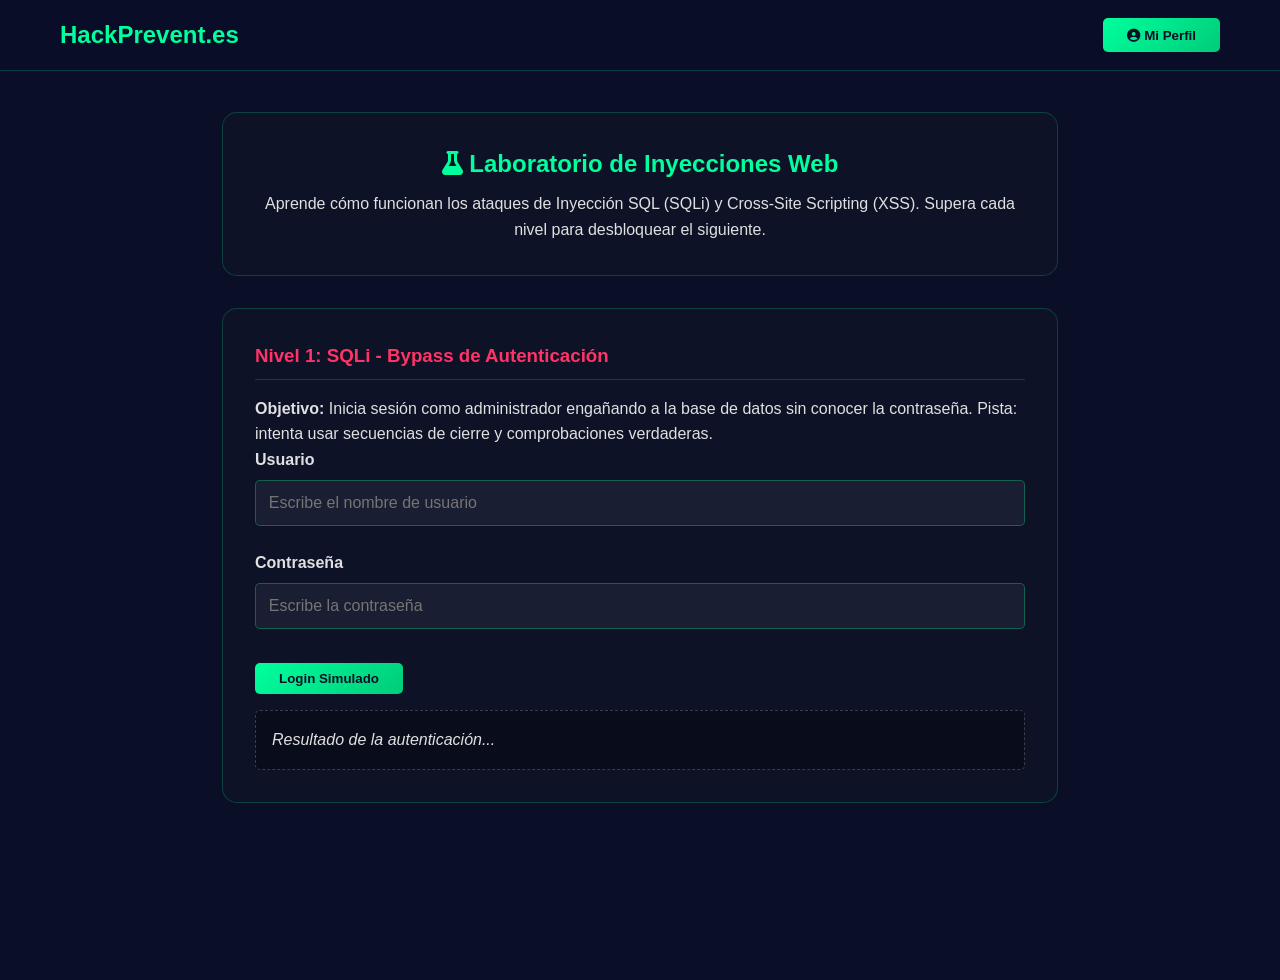
<file: lab-inyecciones.html>
<!DOCTYPE html>
<html lang="es">
<head>
    <meta charset="UTF-8">
    <meta name="viewport" content="width=device-width, initial-scale=1.0">
    <title>Laboratorio: Inyecciones y XSS</title>
    <link rel="stylesheet" href="css/layout.css">
    <link rel="stylesheet" href="css/components.css">
    <link rel="stylesheet" href="css/styles.css">
    <link rel="stylesheet" href="https://cdnjs.cloudflare.com/ajax/libs/font-awesome/6.4.0/css/all.min.css">
    <style>
        .lab-container {
            max-width: 900px;
            margin: 0 auto;
            padding: 2rem;
            min-height: 100vh;
            margin-top: 80px;
        }
        
        .lab-header {
            background: rgba(15, 20, 40, 0.8);
            border: 1px solid rgba(0, 255, 157, 0.2);
            border-radius: 15px;
            padding: 2rem;
            margin-bottom: 2rem;
            text-align: center;
        }

        .lab-header h2 {
            color: #00ff9d;
            margin-bottom: 0.5rem;
        }
        
        .lab-section {
            background: rgba(15, 20, 40, 0.8);
            border: 1px solid rgba(0, 255, 157, 0.2);
            border-radius: 15px;
            padding: 2rem;
            margin-bottom: 2rem;
        }

        .lab-section h3 {
            color: #ff3366;
            margin-bottom: 1rem;
            border-bottom: 1px solid rgba(255, 51, 102, 0.3);
            padding-bottom: 0.5rem;
        }

        .code-snippet {
            background: #0a0e27;
            padding: 1rem;
            border-radius: 5px;
            font-family: monospace;
            color: #00ff9d;
            margin: 1rem 0;
            overflow-x: auto;
        }

        .result-box {
            background: rgba(0, 0, 0, 0.3);
            padding: 1rem;
            border-radius: 5px;
            margin-top: 1rem;
            min-height: 50px;
            border: 1px dashed rgba(255, 255, 255, 0.2);
        }

        .success-text {
            color: #00ff9d;
            font-weight: bold;
        }

        .error-text {
            color: #ff3366;
        }

        table.db-table {
            width: 100%;
            border-collapse: collapse;
            margin-top: 1rem;
            color: #e0e0e0;
        }

        table.db-table th, table.db-table td {
            border: 1px solid rgba(255, 255, 255, 0.2);
            padding: 8px;
            text-align: left;
        }

        table.db-table th {
            background: rgba(0, 255, 157, 0.1);
            color: #00ff9d;
        }
    </style>
</head>
<body>
    
    <!-- NAVIGATION -->
    <nav>
        <div class="container">
            <div class="logo"><a href="/" style="color: #00ff9d; text-decoration: none;">HackPrevent.es</a></div>
            <div class="nav-links">
                <button class="btn-login" onclick="window.location.href='/profile.html'">
                    <i class="fas fa-user-circle"></i> Mi Perfil
                </button>
            </div>
        </div>
    </nav>

    <!-- LAB CONTENT -->
    <div class="lab-container">
        
        <div class="lab-header">
            <h2><i class="fas fa-flask"></i> Laboratorio de Inyecciones Web</h2>
            <p>Aprende cómo funcionan los ataques de Inyección SQL (SQLi) y Cross-Site Scripting (XSS). Supera cada nivel para desbloquear el siguiente.</p>
        </div>

        <!-- PRUEBA 1: SQLi Login Bypass -->
        <div class="lab-section" id="level1">
            <h3>Nivel 1: SQLi - Bypass de Autenticación</h3>
            <p><strong>Objetivo:</strong> Inicia sesión como administrador engañando a la base de datos sin conocer la contraseña. Pista: intenta usar secuencias de cierre y comprobaciones verdaderas.</p>
            
            <form id="sqli-login-form" onsubmit="handleSqlLogin(event)">
                <div class="form-group">
                    <label>Usuario</label>
                    <input type="text" id="sqli-user" placeholder="Escribe el nombre de usuario">
                </div>
                <div class="form-group">
                    <label>Contraseña</label>
                    <input type="text" id="sqli-pass" placeholder="Escribe la contraseña">
                </div>
                <button type="submit" class="btn-login" style="margin-top: 10px; width: auto; padding: 0.5rem 1.5rem;">Login Simulado</button>
            </form>

            <div id="sqli-login-result" class="result-box">
                <em>Resultado de la autenticación...</em>
            </div>
        </div>

        <!-- PRUEBA 2: SQLi Obtención de Datos -->
        <div class="lab-section" id="level2" style="display: none;">
            <h3>Nivel 2: SQLi - Extracción de Datos</h3>
            <p><strong>Objetivo:</strong> Busca información de un producto por su ID. La búsqueda normal solo trae 1 producto, pero alterando la petición en base de datos puedes sacar a la luz los productos ocultos del sistema.</p>
            
            <form id="sqli-search-form" onsubmit="handleSqlSearch(event)">
                <div class="form-group">
                    <label>ID del Producto</label>
                    <input type="text" id="sqli-search" placeholder="Buscar por ID...">
                </div>
                <button type="submit" class="btn-login" style="margin-top: 10px; width: auto; padding: 0.5rem 1.5rem;">Buscar</button>
            </form>

            <div id="sqli-search-result" class="result-box" style="overflow-x: auto;">
                <em>Los productos aparecerán aquí...</em>
            </div>
        </div>

        <!-- PRUEBA 3: XSS Reflejado -->
        <div class="lab-section" id="level3" style="display: none;">
            <h3>Nivel 3: Cross-Site Scripting (XSS)</h3>
            <p><strong>Objetivo:</strong> Este campo saluda al visitante dibujando texto tal cual (en el DOM). Intenta inyectar código JavaScript ejecutable desde el formulario.</p>
            
            <form id="xss-form" onsubmit="handleXss(event)">
                <div class="form-group">
                    <label>Tu Nombre</label>
                    <input type="text" id="xss-input" placeholder="Ej: <img src=x onerror=alert(1)>">
                </div>
                <button type="submit" class="btn-login" style="margin-top: 10px; width: auto; padding: 0.5rem 1.5rem;">Enviar Saludo</button>
            </form>

            <div class="result-box">
                ¡Hola, <span id="xss-result"><em>Invitado</em></span>!
            </div>
        </div>

        <!-- PANTALLA COMPLETADO -->
        <div class="lab-section" id="completion-screen" style="display: none; text-align: center;">
            <h3 style="color: #00ff9d; font-size: 2rem;"><i class="fas fa-trophy"></i> ¡Laboratorio Completado!</h3>
            <p style="font-size: 1.1rem; margin: 1rem 0;">Has superado los 3 niveles de vulnerabilidades web (SQLi Bypass, SQLi Exfiltration y XSS Injection).</p>
            
            <div style="background: rgba(0,255,157,0.1); border: 2px dashed #00ff9d; padding: 2rem; border-radius: 10px; margin: 2rem auto; max-width: 400px;">
                <p style="margin-bottom: 0.5rem; color: #b0b0b0;">Tu código de finalización:</p>
                <div style="font-size: 2rem; font-family: monospace; font-weight: bold; color: #ff3366; letter-spacing: 2px;" id="final-code">
                    Cargando código...
                </div>
            </div>
            
            <p>Guarda este código para canjear más tarde por experiencia en la página principal.</p>
            <button class="btn-login" style="margin-top: 20px; width: auto; padding: 0.8rem 2rem;" onclick="window.location.href='/'">Volver a Inicio</button>
        </div>

    </div>

    <!-- SCRIPT DEL LAB -->
    <script src="js/lab-inyecciones.js?v=2"></script>

</body>
</html>
</file>
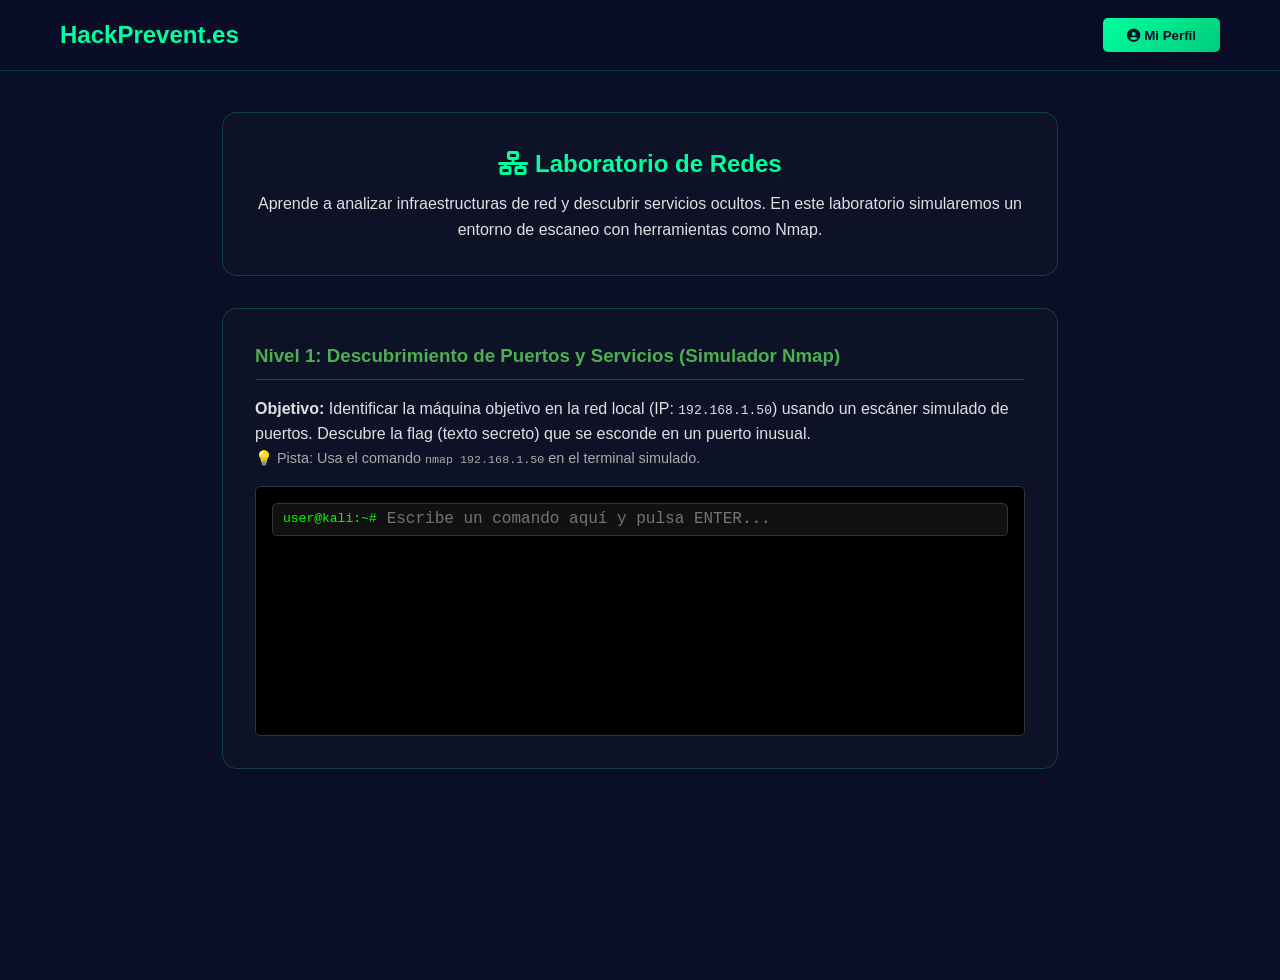
<file: lab-redes.html>
<!DOCTYPE html>
<html lang="es">
<head>
    <meta charset="UTF-8">
    <meta name="viewport" content="width=device-width, initial-scale=1.0">
    <title>Laboratorio: Redes y Escaneo de Puertos</title>
    <link rel="stylesheet" href="css/layout.css">
    <link rel="stylesheet" href="css/components.css">
    <link rel="stylesheet" href="css/styles.css">
    <link rel="stylesheet" href="https://cdnjs.cloudflare.com/ajax/libs/font-awesome/6.4.0/css/all.min.css">
    <style>
        .lab-container {
            max-width: 900px;
            margin: 0 auto;
            padding: 2rem;
            min-height: 100vh;
            margin-top: 80px;
        }
        
        .lab-header {
            background: rgba(15, 20, 40, 0.8);
            border: 1px solid rgba(0, 255, 157, 0.2);
            border-radius: 15px;
            padding: 2rem;
            margin-bottom: 2rem;
            text-align: center;
        }

        .lab-header h2 {
            color: #00ff9d;
            margin-bottom: 0.5rem;
        }
        
        .lab-section {
            background: rgba(15, 20, 40, 0.8);
            border: 1px solid rgba(0, 255, 157, 0.2);
            border-radius: 15px;
            padding: 2rem;
            margin-bottom: 2rem;
        }

        .lab-section h3 {
            color: #4CAF50;
            margin-bottom: 1rem;
            border-bottom: 1px solid rgba(76, 175, 80, 0.3);
            padding-bottom: 0.5rem;
        }

        .terminal-box {
            background: #000;
            border: 1px solid #333;
            padding: 1rem;
            border-radius: 5px;
            font-family: 'Courier New', Courier, monospace;
            color: #00ff00;
            margin-top: 1rem;
            min-height: 250px;
            max-height: 400px;
            overflow-y: auto;
            position: relative;
        }
        
        .terminal-box p {
            margin: 0 0 5px 0;
            line-height: 1.4;
        }

        .success-text {
            color: #00ff9d;
            font-weight: bold;
        }

        .error-text {
            color: #ff3366;
        }

        .terminal-input-group {
            display: flex;
            align-items: center;
            background: #111;
            padding: 5px 10px;
            border-radius: 5px;
            border: 1px solid #333;
            margin-bottom: 10px;
        }
        
        .terminal-input-group span {
            color: #00ff00;
            font-family: monospace;
            margin-right: 10px;
        }
        
        .terminal-input-group input {
            background: transparent;
            border: none;
            color: #fff;
            font-family: monospace;
            flex-grow: 1;
            font-size: 16px;
            outline: none;
        }

        .lab-challenge {
            margin-top: 2rem;
            padding-top: 1rem;
            border-top: 1px dashed rgba(255,255,255,0.2);
        }

    </style>
</head>
<body>
    
    <!-- NAVIGATION -->
    <nav>
        <div class="container">
            <div class="logo"><a href="/" style="color: #00ff9d; text-decoration: none;">HackPrevent.es</a></div>
            <div class="nav-links">
                <button class="btn-login" onclick="window.location.href='/profile.html'">
                    <i class="fas fa-user-circle"></i> Mi Perfil
                </button>
            </div>
        </div>
    </nav>

    <!-- LAB CONTENT -->
    <div class="lab-container">
        
        <div class="lab-header">
            <h2><i class="fas fa-network-wired"></i> Laboratorio de Redes</h2>
            <p>Aprende a analizar infraestructuras de red y descubrir servicios ocultos. En este laboratorio simularemos un entorno de escaneo con herramientas como Nmap.</p>
        </div>

        <!-- PRUEBA 1: Escaneo de Puertos -->
        <div class="lab-section" id="level1">
            <h3>Nivel 1: Descubrimiento de Puertos y Servicios (Simulador Nmap)</h3>
            <p><strong>Objetivo:</strong> Identificar la máquina objetivo en la red local (IP: <code>192.168.1.50</code>) usando un escáner simulado de puertos. Descubre la flag (texto secreto) que se esconde en un puerto inusual.</p>
            <p style="font-size: 0.9em; color: #aaa;">💡 Pista: Usa el comando <code>nmap 192.168.1.50</code> en el terminal simulado.</p>
            
            <div class="terminal-box" id="nmap-terminal" onclick="document.getElementById('cmd-input').focus()">
                <div class="terminal-input-group">
                    <span>user@kali:~#</span>
                    <input type="text" id="cmd-input" placeholder="Escribe un comando aquí y pulsa ENTER..." onkeypress="handleCommand(event)" autocomplete="off">
                </div>
                <div id="terminal-output"></div>
            </div>

            <!-- Solución del reto -->
            <div class="lab-challenge" id="challenge-flag" style="display: none;">
                <h4>¡Has descubierto servicios interesantes!</h4>
                <p>¿Cuál es la flag secreta que has encontrado en el puerto oculto?</p>
                <div class="form-group" style="display: flex; gap: 10px; max-width: 400px;">
                    <input type="text" id="flag-input" placeholder="FLAG{...}">
                    <button class="btn-login" onclick="verifyFlag()" style="width: auto; padding: 0.5rem 1.5rem;">Validar</button>
                </div>
                <p id="flag-result" style="margin-top: 10px;"></p>
            </div>
        </div>

    </div>

    <!-- SCRIPTS -->
    <script>
        const terminalOutput = document.getElementById('terminal-output');
        const cmdInput = document.getElementById('cmd-input');
        let isScanning = false;

        function printToTerminal(htmlContent) {
            const p = document.createElement('p');
            p.innerHTML = htmlContent;
            terminalOutput.appendChild(p);
            document.getElementById('nmap-terminal').scrollTop = document.getElementById('nmap-terminal').scrollHeight;
        }

        async function handleCommand(event) {
            if (event.key === 'Enter') {
                const cmd = cmdInput.value.trim().toLowerCase();
                if (!cmd) return;
                
                printToTerminal(`<span>user@kali:~# ${cmd}</span>`);
                cmdInput.value = '';
                
                if (isScanning) {
                    printToTerminal(`<span class="error-text">Ya hay un escaneo en curso...</span>`);
                    return;
                }

                if (cmd === 'clear' || cmd === 'cls') {
                    terminalOutput.innerHTML = '';
                } 
                else if (cmd.startsWith('nmap')) {
                    const args = cmd.split(' ').slice(1);
                    if (args.includes('192.168.1.50')) {
                        startSimulatedScan();
                    } else if (args.length > 0) {
                        printToTerminal(`Iniciando Nmap 7.93...<br>Note: Host seems down. Si está simulado, asegúrate de apuntar a la IP correcta (192.168.1.50).`);
                    } else {
                        printToTerminal(`Falta la IP objetivo. Ejemplo: nmap 192.168.1.50`);
                    }
                } 
                else if (cmd === 'help') {
                    printToTerminal(`Comandos disponibles:<br> - nmap [IP]<br> - clear<br> - help`);
                }
                else {
                    printToTerminal(`Comando no encontrado: ${cmd}`);
                }
            }
        }

        async function startSimulatedScan() {
            isScanning = true;
            printToTerminal(`Starting Nmap 7.93 ( https://nmap.org ) at ${new Date().toISOString().split('T')[0]} 12:00 CET`);
            
            await new Promise(r => setTimeout(r, 1000));
            printToTerminal(`Nmap scan report for 192.168.1.50`);
            printToTerminal(`Host is up (0.0012s latency).`);
            printToTerminal(`Not shown: 997 closed tcp ports (reset)`);
            
            await new Promise(r => setTimeout(r, 1500));
            printToTerminal(`PORT     STATE SERVICE`);
            printToTerminal(`<span style="color: #00ff9d;">22/tcp   open  ssh</span>`);
            printToTerminal(`|_ssh-hostkey: 1024 d4:1...`);
            
            await new Promise(r => setTimeout(r, 1000));
            printToTerminal(`<span style="color: #00ff9d;">80/tcp   open  http</span>`);
            printToTerminal(`|_http-title: Pagina por defecto Apache`);
            
            await new Promise(r => setTimeout(r, 2000));
            printToTerminal(`<span style="color: #ffcc00;">7777/tcp open  cbt</span>`);
            printToTerminal(`| fingerprint-strings:`);
            printToTerminal(`|   Service Info: Mensaje del administrador:`);
            printToTerminal(`|   "Tu flag de recompensa es: <strong>FLAG{nmap_master_1337}</strong>"`);
            
            await new Promise(r => setTimeout(r, 1000));
            printToTerminal(`<br>Nmap done: 1 IP address (1 host up) scanned in 4.56 seconds`);
            isScanning = false;

            // Mostrar el reto de la flag
            document.getElementById('challenge-flag').style.display = 'block';
        }

        function verifyFlag() {
            const input = document.getElementById('flag-input').value.trim();
            const resultMsg = document.getElementById('flag-result');
            
            if (input === 'FLAG{nmap_master_1337}') {
                resultMsg.innerHTML = '<span class="success-text" style="display: block; margin-top: 10px;"><i class="fas fa-check-circle"></i> ¡Correcto! Has encontrado el puerto oculto.<br><br>🎁 <strong>Tu código de recompensa es: <span style="background: rgba(0,255,157,0.2); padding: 5px; border-radius: 5px; border: 1px dashed #00ff9d; user-select: all;">HKPRV-NET-NMAP1</span></strong><br>Cópialo, vete a la página principal y canjéalo en el contador inferior para conseguir +50 XP.</span>';
            } else {
                resultMsg.innerHTML = '<span class="error-text"><i class="fas fa-times-circle"></i> Flag incorrecta, sigue buscando en el informe de Nmap.</span>';
            }
        }
    </script>
</body>
</html>
</file>
<file: css/layout.css>
/* ============================================
   LAYOUT PRINCIPAL
   ============================================ */

* { 
    margin: 0; 
    padding: 0; 
    box-sizing: border-box; 
}

body {
    font-family: 'Segoe UI', Tahoma, Geneva, Verdana, sans-serif;
    line-height: 1.6;
    color: #e0e0e0;
    background: #0a0e27;
}

.container {
    max-width: 1200px;
    margin: 0 auto;
    padding: 0 20px;
}

/* NAVIGATION */
nav {
    position: fixed;
    top: 0;
    width: 100%;
    background: rgba(10, 14, 39, 0.95);
    backdrop-filter: blur(10px);
    z-index: 1000;
    padding: 1rem 0;
    border-bottom: 1px solid rgba(0, 255, 157, 0.2);
}

nav .container {
    display: flex;
    justify-content: space-between;
    align-items: center;
}

nav .logo {
    font-size: 1.5rem;
    font-weight: bold;
    color: #00ff9d;
}

nav ul {
    list-style: none;
    display: flex;
    gap: 2rem;
}

nav a {
    color: #e0e0e0;
    text-decoration: none;
}

nav a:hover {
    color: #00ff9d;
}

nav .nav-links {
    display: flex;
    align-items: center;
    gap: 2rem;
}

/* HERO SECTION */
.hero {
    min-height: 100vh;
    display: flex;
    align-items: center;
    justify-content: center;
    background: linear-gradient(135deg, #0a0e27 0%, #1a1f3a 100%);
    padding: 120px 20px 60px;
    position: relative;
    overflow: hidden;
}

.hero::before {
    content: '';
    position: absolute;
    width: 500px;
    height: 500px;
    background: radial-gradient(circle, rgba(0, 255, 157, 0.1) 0%, transparent 70%);
    top: -250px;
    right: -250px;
}

.hero-content {
    text-align: center;
    position: relative;
    z-index: 1;
}

.hero h1 {
    font-size: 3.5rem;
    font-weight: bold;
    margin-bottom: 1rem;
    color: #ffffff;
}

.hero .subtitle {
    font-size: 1.5rem;
    color: #00ff9d;
    margin-bottom: 1rem;
}

.hero .description {
    font-size: 1.2rem;
    color: #b0b0b0;
    max-width: 800px;
    margin: 0 auto 2rem;
    line-height: 1.8;
}

/* SECTIONS */
section {
    padding: 80px 0;
}

.section-title {
    text-align: center;
    font-size: 2.5rem;
    margin-bottom: 3rem;
    color: #ffffff;
}

/* RESPONSIVE */
@media (max-width: 768px) {
    nav ul { 
        display: none; 
    }
    .hero h1 { 
        font-size: 2.5rem; 
    }
    .hero .subtitle { 
        font-size: 1.2rem; 
    }
}
</file>
<file: css/components.css>
/* ============================================
   COMPONENTES
   ============================================ */

.modal {
    display: none;
    position: fixed;
    z-index: 2000;
    left: 0;
    top: 0;
    width: 100%;
    height: 100%;
    background: rgba(0, 0, 0, 0.8);
    backdrop-filter: blur(5px);
}

.modal.active {
    display: flex;
    align-items: center;
    justify-content: center;
}

.modal-content {
    background: #0f1428;
    padding: 2.5rem;
    border-radius: 15px;
    width: 90%;
    max-width: 450px;
    border: 1px solid rgba(0, 255, 157, 0.2);
    position: relative;
}

.modal-close {
    position: absolute;
    top: 1rem;
    right: 1rem;
    background: none;
    border: none;
    color: #b0b0b0;
    font-size: 1.5rem;
    cursor: pointer;
}

.modal-close:hover {
    color: #00ff9d;
}

.modal-header {
    text-align: center;
    margin-bottom: 2rem;
}

.modal-header h2 {
    color: #00ff9d;
    margin-bottom: 0.5rem;
}

.modal-tabs {
    display: flex;
    gap: 1rem;
    margin-bottom: 2rem;
}

.modal-tab {
    flex: 1;
    padding: 0.8rem;
    background: rgba(255,255,255,0.05);
    border: 1px solid rgba(0,255,157,0.2);
    color: #b0b0b0;
    cursor: pointer;
    border-radius: 5px;
}

.modal-tab.active {
    background: rgba(0,255,157,0.2);
    color: #00ff9d;
    border-color: #00ff9d;
}

.tab-content {
    display: none;
}

.tab-content.active {
    display: block;
}

/* FORMULARIOS */
.form-group {
    margin-bottom: 1.5rem;
}

.form-group label {
    display: block;
    color: #e0e0e0;
    margin-bottom: 0.5rem;
    font-weight: 600;
}

.form-group input,
.form-group textarea {
    width: 100%;
    padding: 0.8rem;
    background: rgba(255,255,255,0.05);
    border: 1px solid rgba(0,255,157,0.3);
    border-radius: 5px;
    color: #ffffff;
    font-size: 1rem;
}

.form-group input:focus,
.form-group textarea:focus {
    outline: none;
    border-color: #00ff9d;
    box-shadow: 0 0 0 2px rgba(0,255,157,0.1);
}

/* BOTONES */
.btn-submit {
    width: 100%;
    padding: 1rem;
    background: linear-gradient(135deg, #00ff9d 0%, #00cc7a 100%);
    color: #0a0e27;
    border: none;
    border-radius: 5px;
    font-size: 1.1rem;
    font-weight: 600;
    cursor: pointer;
}

.btn-submit:hover {
    opacity: 0.9;
}

.btn-submit:disabled {
    opacity: 0.6;
    cursor: not-allowed;
}

.btn-github {
    width: 100%;
    padding: 0.9rem;
    background: #24292e;
    color: white;
    border: 2px solid rgba(255, 255, 255, 0.1);
    border-radius: 8px;
    font-size: 0.95rem;
    font-weight: 600;
    cursor: pointer;
    display: flex;
    align-items: center;
    justify-content: center;
    gap: 0.8rem;
}

.btn-github:hover {
    background: #2f363d;
    border-color: rgba(255, 255, 255, 0.3);
}

.btn-login {
    background: linear-gradient(135deg, #00ff9d 0%, #00cc7a 100%);
    color: #0a0e27;
    padding: 0.6rem 1.5rem;
    border-radius: 5px;
    font-weight: 600;
    border: none;
    cursor: pointer;
}

.btn-login:hover {
    opacity: 0.9;
}
</file>
<file: css/styles.css>
/* ============================================
   ESTILOS ADICIONALES
   ============================================ */

.lab-card,
.resource-card {
    background: rgba(255,255,255,0.05);
    padding: 2rem;
    border-radius: 10px;
    border: 1px solid rgba(0,255,157,0.2);
}

.lab-card:hover,
.resource-card:hover {
    transform: translateY(-5px);
    box-shadow: 0 10px 30px rgba(0,255,157,0.2);
}

.message-toast {
    position: fixed;
    top: 20px;
    right: 20px;
    padding: 1rem 1.5rem;
    background: rgba(10, 14, 39, 0.95);
    border-radius: 8px;
    box-shadow: 0 4px 20px rgba(0, 0, 0, 0.3);
    z-index: 10000;
    border-left: 4px solid;
    display: flex;
    align-items: center;
    gap: 0.8rem;
}

.message-toast.success {
    border-color: #00ff9d;
    color: #00ff9d;
}

.message-toast.error {
    border-color: #ff4757;
    color: #ff4757;
}

/* LABORATORIOS SECTION */
.laboratorios {
    padding: 4rem 0;
    background: linear-gradient(135deg, rgba(0,255,157,0.02) 0%, rgba(0,100,255,0.02) 100%);
    border-top: 1px solid rgba(0,255,157,0.1);
}

.laboratorios h2 {
    font-size: 2rem;
    margin-bottom: 2rem;
    text-align: center;
    background: linear-gradient(135deg, #00ff9d, #0064ff);
    -webkit-background-clip: text;
    -webkit-text-fill-color: transparent;
    background-clip: text;
}

.labs-grid {
    display: grid;
    grid-template-columns: repeat(auto-fit, minmax(280px, 1fr));
    gap: 1.5rem;
    margin-bottom: 2rem;
}

.lab-card {
    background: rgba(255,255,255,0.03);
    padding: 1.5rem;
    border-radius: 8px;
    border: 1px solid rgba(0,255,157,0.15);
    text-align: center;
    transition: all 0.3s ease;
    cursor: pointer;
}

.lab-card:hover {
    background: rgba(255,255,255,0.08);
    border-color: rgba(0,255,157,0.4);
    transform: translateY(-5px);
    box-shadow: 0 10px 30px rgba(0,255,157,0.15);
}

.lab-card i {
    font-size: 2.5rem;
    color: #00ff9d;
    margin-bottom: 1rem;
}

.lab-card h3 {
    font-size: 1.1rem;
    margin-bottom: 0.5rem;
    color: #fff;
}

.lab-card p {
    font-size: 0.9rem;
    color: #aaa;
    margin-bottom: 1rem;
}

.btn-lab {
    background: rgba(0,255,157,0.2);
    color: #00ff9d;
    border: 1px solid #00ff9d;
    padding: 0.6rem 1rem;
    border-radius: 4px;
    cursor: pointer;
    font-weight: 600;
    transition: all 0.3s ease;
    font-size: 0.9rem;
}

.btn-lab:hover {
    background: rgba(0,255,157,0.3);
    box-shadow: 0 4px 15px rgba(0,255,157,0.2);
}

@media (max-width: 768px) {
    .modal-content {
        width: 95%;
        padding: 1.5rem;
    }

    .labs-grid {
        grid-template-columns: 1fr;
    }

    .laboratorios h2 {
        font-size: 1.5rem;
    }
}

/* Link Button Style */
.link-btn {
    background: none;
    border: none;
    color: #00ff9d;
    cursor: pointer;
    text-decoration: none;
    font-size: 0.9rem;
    padding: 0;
    transition: all 0.3s ease;
}

.link-btn:hover {
    color: #00ff9d;
    text-decoration: underline;
}

.link-btn:disabled {
    opacity: 0.5;
    cursor: not-allowed;
}

/* ============================================
   AUTH DROPDOWN STYLES
   ============================================ */

.auth-dropdown {
    position: fixed;
    top: 60px;
    right: 15px;
    width: 300px;
    background: rgba(15, 20, 40, 0.95);
    border: 1px solid rgba(0, 255, 157, 0.15);
    border-radius: 8px;
    box-shadow: 0 5px 20px rgba(0, 0, 0, 0.4);
    z-index: 9999;
    display: none;
    animation: slideDown 0.2s ease;
    backdrop-filter: blur(8px);
}

.auth-dropdown.active {
    display: block;
}

@keyframes slideDown {
    from {
        opacity: 0;
        transform: translateY(-8px);
    }
    to {
        opacity: 1;
        transform: translateY(0);
    }
}

.dropdown-tabs {
    display: flex;
    border-bottom: 1px solid rgba(0, 255, 157, 0.15);
    padding: 0;
}

.dropdown-tab {
    flex: 1;
    padding: 0.7rem 0.8rem;
    background: none;
    border: none;
    color: #888;
    cursor: pointer;
    font-size: 0.8rem;
    transition: all 0.2s ease;
    border-bottom: 2px solid transparent;
}

.dropdown-tab:hover {
    color: #00ff9d;
}

.dropdown-tab.active {
    color: #00ff9d;
    border-bottom-color: #00ff9d;
}

.dropdown-content {
    display: none;
    padding: 1rem;
}

.dropdown-content.active {
    display: block;
}

.dropdown-content .form-group {
    margin-bottom: 0.9rem;
}

.dropdown-content .form-group label {
    display: block;
    margin-bottom: 0.3rem;
    color: #999;
    font-size: 0.75rem;
    font-weight: 500;
    text-transform: uppercase;
    letter-spacing: 0.5px;
}

.dropdown-content .form-group input {
    width: 100%;
    padding: 0.6rem;
    background: rgba(255, 255, 255, 0.03);
    border: 1px solid rgba(0, 255, 157, 0.15);
    border-radius: 4px;
    color: #fff;
    font-size: 0.9rem;
    transition: all 0.2s ease;
}

.dropdown-content .form-group input:focus {
    outline: none;
    border-color: #00ff9d;
    background: rgba(0, 255, 157, 0.08);
}

.dropdown-content .form-group input::placeholder {
    color: #555;
}

.dropdown-content .btn-submit {
    width: 100%;
    padding: 0.7rem;
    background: #00ff9d;
    color: #0a0e27;
    border: none;
    border-radius: 4px;
    font-weight: 600;
    cursor: pointer;
    transition: all 0.2s ease;
    font-size: 0.9rem;
}

.dropdown-content .btn-submit:hover {
    opacity: 0.85;
}

.dropdown-content .btn-submit:disabled {
    opacity: 0.6;
    cursor: not-allowed;
}

@media (max-width: 480px) {
    .auth-dropdown {
        width: 90vw;
        right: 5%;
        top: 55px;
    }
}
</file>
